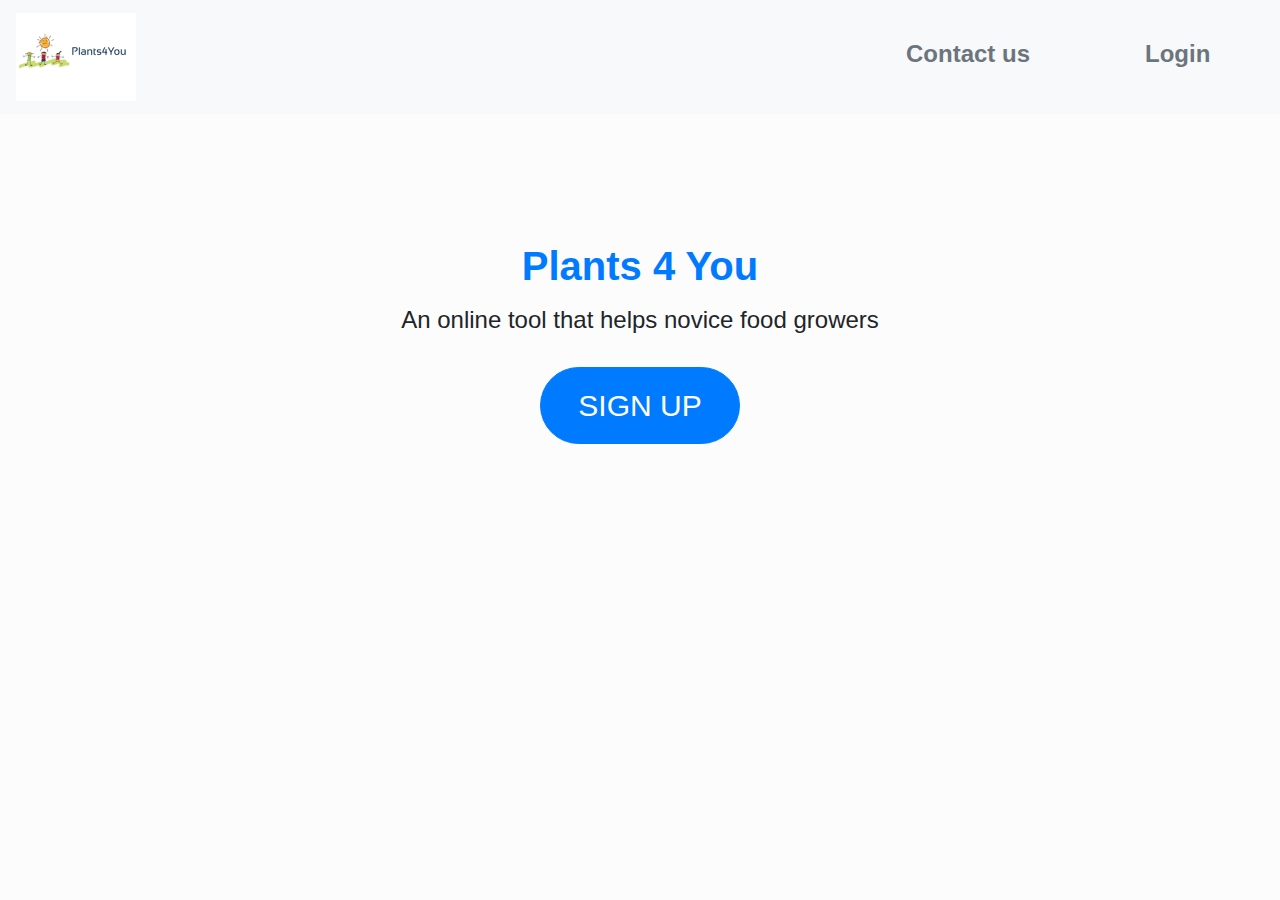
<file: index.html>
<!doctype html>
<html lang="en">
  <head>
    <!-- Required meta tags -->
    <meta charset="utf-8">
    <meta name="viewport" content="width=device-width, initial-scale=1, shrink-to-fit=no">

    <!-- Bootstrap CSS -->
    <link rel="stylesheet" href="https://stackpath.bootstrapcdn.com/bootstrap/4.4.1/css/bootstrap.min.css" integrity="sha384-Vkoo8x4CGsO3+Hhxv8T/Q5PaXtkKtu6ug5TOeNV6gBiFeWPGFN9MuhOf23Q9Ifjh" crossorigin="anonymous">
    <link rel="stylesheet" href="index.css">
    <title>Plants4You</title>
  </head>
  <body>
    <nav class="navbar navbar-light bg-light justify-content-between">
        <a class="navbar-brand"><img src="hci_logo.png" alt=""></a>
        <form class="form-inline">
            <a href="sign_up.html"><input class="form-control mr-sm-2 mr-5" type="text" placeholder="Contact us" aria-label="Search"> </a>
            <a href="sign_up.html"><input class="form-control" type="text" placeholder="Login" aria-label="Search" style="
            margin-right: -100px;"> </a>
        </form>
    </nav>

    <div class="main">
        <div class="d-flex justify-content-center">
                <h1>Plants 4 You</h1>
        </div>

        <div class="d-flex justify-content-center mt-2">
            <h4>An online tool that helps novice food growers</h4>
        </div>

        <div class="d-flex justify-content-center mt-4">
            <a class="btn btn-lg btn-primary sign-btn" href="signup.html">Sign up</a>
        </div>
    </div>
    <!-- Optional JavaScript -->
    <!-- jQuery first, then Popper.js, then Bootstrap JS -->
    <script src="https://code.jquery.com/jquery-3.4.1.slim.min.js" integrity="sha384-J6qa4849blE2+poT4WnyKhv5vZF5SrPo0iEjwBvKU7imGFAV0wwj1yYfoRSJoZ+n" crossorigin="anonymous"></script>
    <script src="https://cdn.jsdelivr.net/npm/popper.js@1.16.0/dist/umd/popper.min.js" integrity="sha384-Q6E9RHvbIyZFJoft+2mJbHaEWldlvI9IOYy5n3zV9zzTtmI3UksdQRVvoxMfooAo" crossorigin="anonymous"></script>
    <script src="https://stackpath.bootstrapcdn.com/bootstrap/4.4.1/js/bootstrap.min.js" integrity="sha384-wfSDF2E50Y2D1uUdj0O3uMBJnjuUD4Ih7YwaYd1iqfktj0Uod8GCExl3Og8ifwB6" crossorigin="anonymous"></script>
  </body>
</html>
</file>
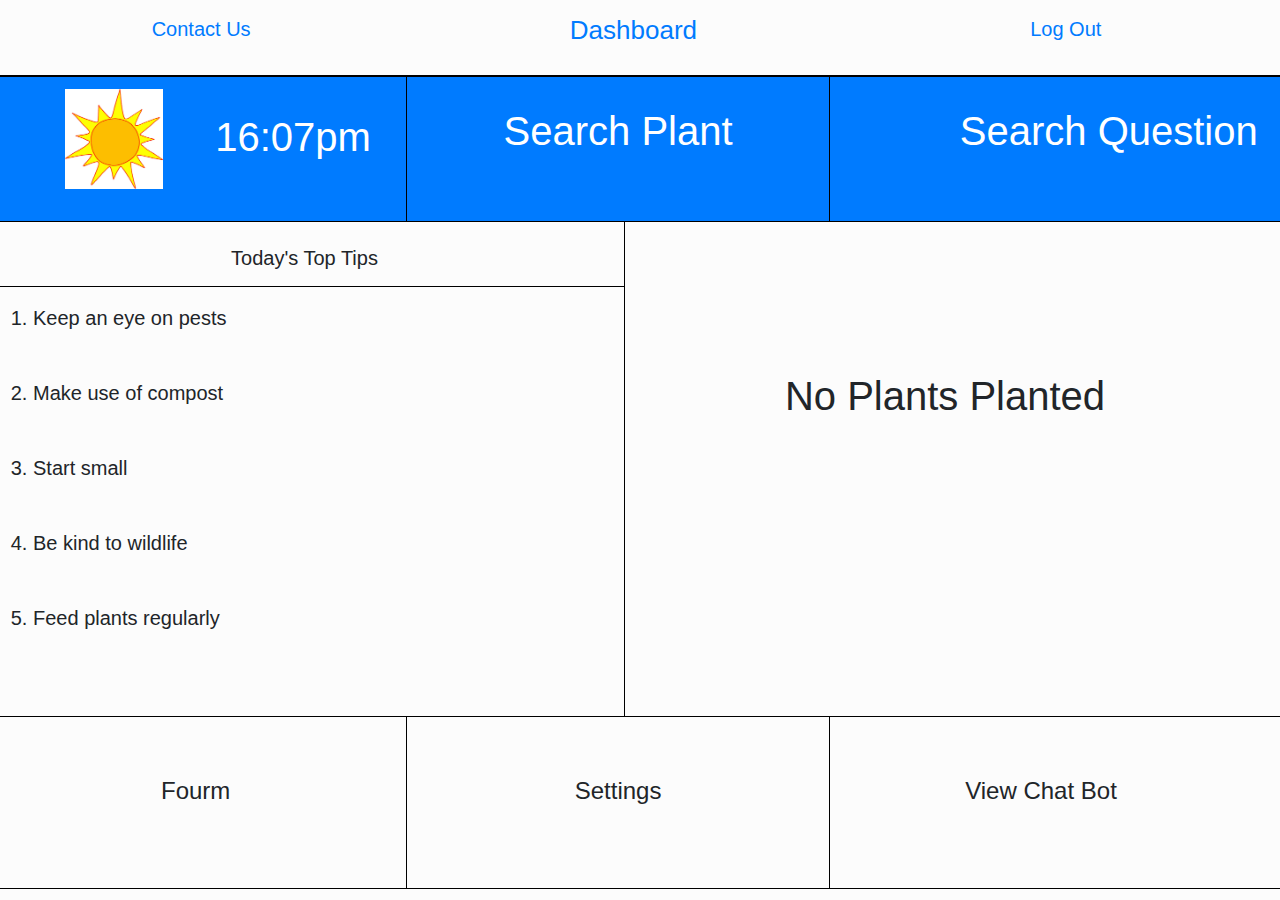
<file: dashboard.html>
<!doctype html>
<html lang="en">
  <head>
    <!-- Required meta tags -->
    <meta charset="utf-8">
    <meta name="viewport" content="width=device-width, initial-scale=1, shrink-to-fit=no">

    <!-- Bootstrap CSS -->
    <link rel="stylesheet" href="https://stackpath.bootstrapcdn.com/bootstrap/4.4.1/css/bootstrap.min.css" integrity="sha384-Vkoo8x4CGsO3+Hhxv8T/Q5PaXtkKtu6ug5TOeNV6gBiFeWPGFN9MuhOf23Q9Ifjh" crossorigin="anonymous">
    <link rel="stylesheet" href="index.css">
    <title>Hello, world!</title>
  </head>
  <body>
    <nav class="dashboard-nav">
        <div class="row">
            <div class="column-1"><h2 class="text-center text-primary">Contact Us</h2></div>
            <div class="column-1"><h1 class="text-center text-primary">Dashboard</h1></div>
            <div class="column-1"><a href="index.html"><h2 class="text-center text-primary">Log Out</h2></a></div>
        </div>
    </nav>

    <div class="dashboard-main">
      <div class="row bg-primary">
        <div class="column"><img src="sun-img.png" alt="" class=""> <h4 class="time text-white ml-5 mt-5 text-center"> 16:07pm</h4></div>
        <div class="column"><a href="search_plant.html"><h1 class="text-center text-white">Search Plant</h1></a></div>
        <div class="column"><h1 class="search-question text-white">Search Question</h1></div>
      </div>

      <div class="row dashboard-main-row">
        <div class="dashboard-main-row-column">
          <h5 class="text-center mt-4">Today's Top Tips</h5>
          <hr>
            <ol type="1" class="ml-5 tips">
              <li>Keep an eye on pests</li>
              <li>Make use of compost</li>
              <li>Start small</li>
              <li>Be kind to wildlife</li>
              <li>Feed plants regularly</li>
            </ol>


        </div>
        <div class="dashboard-main-row-column">
          <h2 class="text-center no-plants-planted"> No Plants Planted</h2>
        </div>
      </div>

      <div class="row">
        <div class="bottom-column"> <h4 class="text-center">Fourm</h4></div>
        <div class="bottom-column"><h4 class="text-center">Settings</h4></div>
        <div class="bottom-column"><h4 class="text-center">View Chat Bot</h4></div>
      </div>
    </div>
    
    <!-- Optional JavaScript -->
    <!-- jQuery first, then Popper.js, then Bootstrap JS -->
    <script src="https://code.jquery.com/jquery-3.4.1.slim.min.js" integrity="sha384-J6qa4849blE2+poT4WnyKhv5vZF5SrPo0iEjwBvKU7imGFAV0wwj1yYfoRSJoZ+n" crossorigin="anonymous"></script>
    <script src="https://cdn.jsdelivr.net/npm/popper.js@1.16.0/dist/umd/popper.min.js" integrity="sha384-Q6E9RHvbIyZFJoft+2mJbHaEWldlvI9IOYy5n3zV9zzTtmI3UksdQRVvoxMfooAo" crossorigin="anonymous"></script>
    <script src="https://stackpath.bootstrapcdn.com/bootstrap/4.4.1/js/bootstrap.min.js" integrity="sha384-wfSDF2E50Y2D1uUdj0O3uMBJnjuUD4Ih7YwaYd1iqfktj0Uod8GCExl3Og8ifwB6" crossorigin="anonymous"></script>
  </body>
</html>
</file>
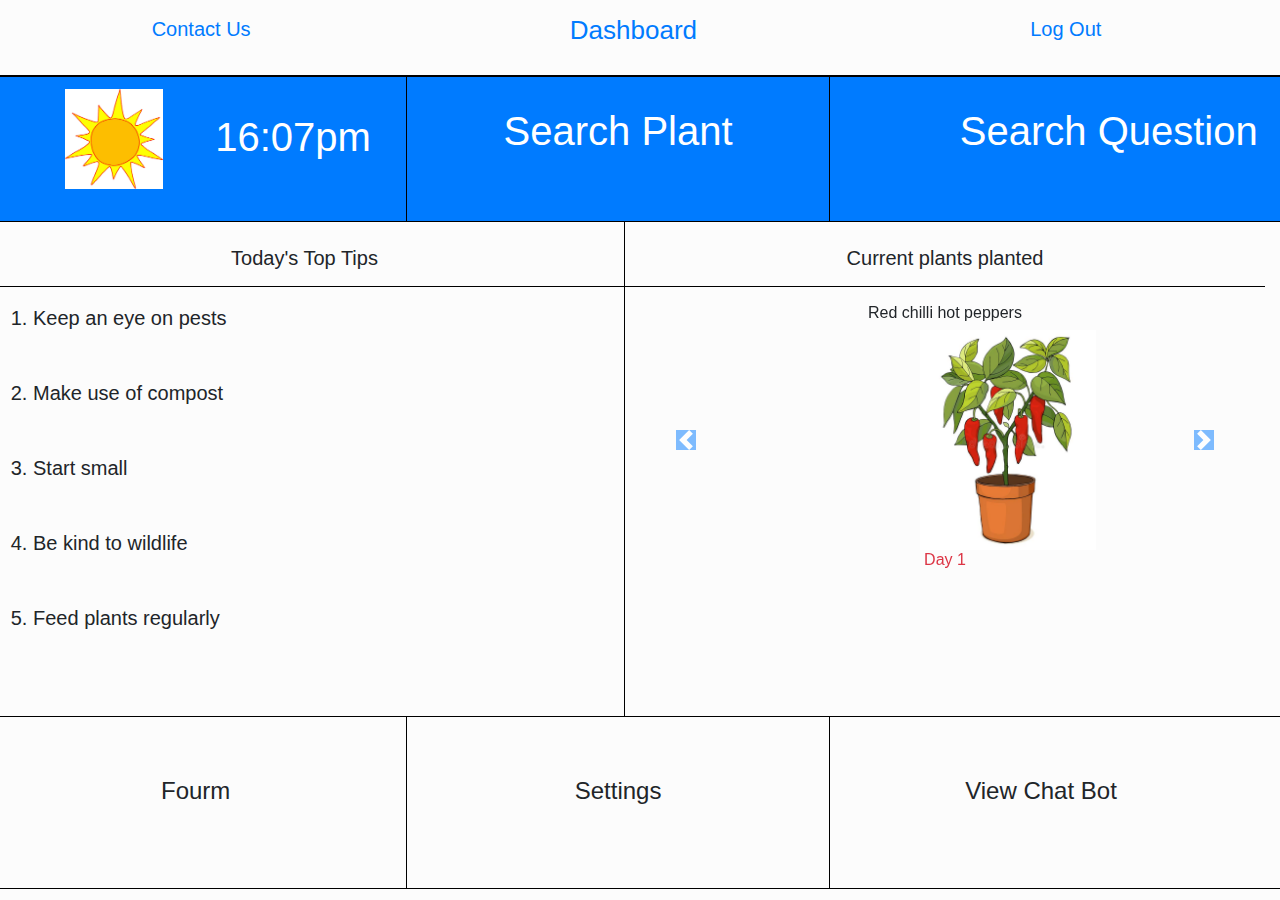
<file: dashboard_with_plants.html>
<!doctype html>
<html lang="en">
  <head>
    <!-- Required meta tags -->
    <meta charset="utf-8">
    <meta name="viewport" content="width=device-width, initial-scale=1, shrink-to-fit=no">

    <!-- Bootstrap CSS -->
    <link rel="stylesheet" href="https://stackpath.bootstrapcdn.com/bootstrap/4.4.1/css/bootstrap.min.css" integrity="sha384-Vkoo8x4CGsO3+Hhxv8T/Q5PaXtkKtu6ug5TOeNV6gBiFeWPGFN9MuhOf23Q9Ifjh" crossorigin="anonymous">
    <link rel="stylesheet" href="index.css">
    <title>Hello, world!</title>
  </head>
  <body>
    <nav class="dashboard-nav">
      <div class="row">
          <div class="column-1"><h2 class="text-center text-primary">Contact Us</h2></div>
          <div class="column-1"><h1 class="text-center text-primary">Dashboard</h1></div>
          <div class="column-1"><a href="index.html"><h2 class="text-center text-primary">Log Out</h2></a></div>
      </div>
    </nav>

    <div class="dashboard-main">
      <div class="row bg-primary">
        <div class="column"><img src="sun-img.png" alt="" class=""> <h4 class="time text-white ml-5 mt-5 text-center"> 16:07pm</h4></div>
        <div class="column"><a href="search_plant.html"><h1 class="text-center text-white">Search Plant</h1></a></div>
        <div class="column"><h1 class="search-question text-white">Search Question</h1></div>
      </div>

      <div class="row dashboard-main-row">
        <div class="dashboard-main-row-column">
          <h5 class="text-center mt-4">Today's Top Tips</h5>
          <hr>
            <ol type="1" class="ml-5 tips">
              <li>Keep an eye on pests</li>
              <li>Make use of compost</li>
              <li>Start small</li>
              <li>Be kind to wildlife</li>
              <li>Feed plants regularly</li>
            </ol>


        </div>
        <div class="dashboard-main-row-column">
            <h5 class="text-center mt-4">Current plants planted</h5>
             <hr>
            <div class="container">
                <div id="carouselExampleControls" class="carousel slide" data-ride="carousel">
                    <div class="carousel-inner">
                      <div class="carousel-item active">
                        <h6 class="text-center">Red chilli hot peppers</h6>
                        <a href="to_do_list_plant.html"><img class="plant-img" src="chilli-peppers.jpg" alt="First slide"></a>
                        <h6 class="text-center text-danger">Day 1</h6>
                       </div>
                        

                       <div class="carousel-item">
                        <h6 class="text-center">Salad leaves</h6>
                        <a href="to_do_list_plant.html"><img class="plant-img" src="salad leaves.jpg" alt="First slide"></a>
                        <h6 class="text-center text-danger">Day 1</h6>
                       </div>

                       <div class="carousel-item">
                        <h6 class="text-center">Onion</h6>
                        <a href="to_do_list_plant.html"><img class="plant-img" src="onion.jpg" alt="First slide"></a>
                        <h6 class="text-center text-danger">Day 1</h6>
                       </div>
                    </div>
                    <a class="carousel-control-prev" href="#carouselExampleControls" role="button" data-slide="prev">
                      <span class="carousel-control-prev-icon" aria-hidden="true"></span>
                      <span class="sr-only">Previous</span>
                    </a>
                    <a class="carousel-control-next" href="#carouselExampleControls" role="button" data-slide="next">
                      <span class="carousel-control-next-icon" aria-hidden="true"></span>
                      <span class="sr-only">Next</span>
                    </a>
                  </div>
                </div>
            </div>
           
      </div>

      <div class="row">
        <div class="bottom-column"> <h4 class="text-center">Fourm</h4></div>
        <div class="bottom-column"><h4 class="text-center">Settings</h4></div>
        <div class="bottom-column"><h4 class="text-center">View Chat Bot</h4></div>
      </div>
    </div>
    
    <!-- Optional JavaScript -->
    <!-- jQuery first, then Popper.js, then Bootstrap JS -->
    <script src="https://code.jquery.com/jquery-3.4.1.slim.min.js" integrity="sha384-J6qa4849blE2+poT4WnyKhv5vZF5SrPo0iEjwBvKU7imGFAV0wwj1yYfoRSJoZ+n" crossorigin="anonymous"></script>
    <script src="https://cdn.jsdelivr.net/npm/popper.js@1.16.0/dist/umd/popper.min.js" integrity="sha384-Q6E9RHvbIyZFJoft+2mJbHaEWldlvI9IOYy5n3zV9zzTtmI3UksdQRVvoxMfooAo" crossorigin="anonymous"></script>
    <script src="https://stackpath.bootstrapcdn.com/bootstrap/4.4.1/js/bootstrap.min.js" integrity="sha384-wfSDF2E50Y2D1uUdj0O3uMBJnjuUD4Ih7YwaYd1iqfktj0Uod8GCExl3Og8ifwB6" crossorigin="anonymous"></script>
  </body>
</html>
</file>
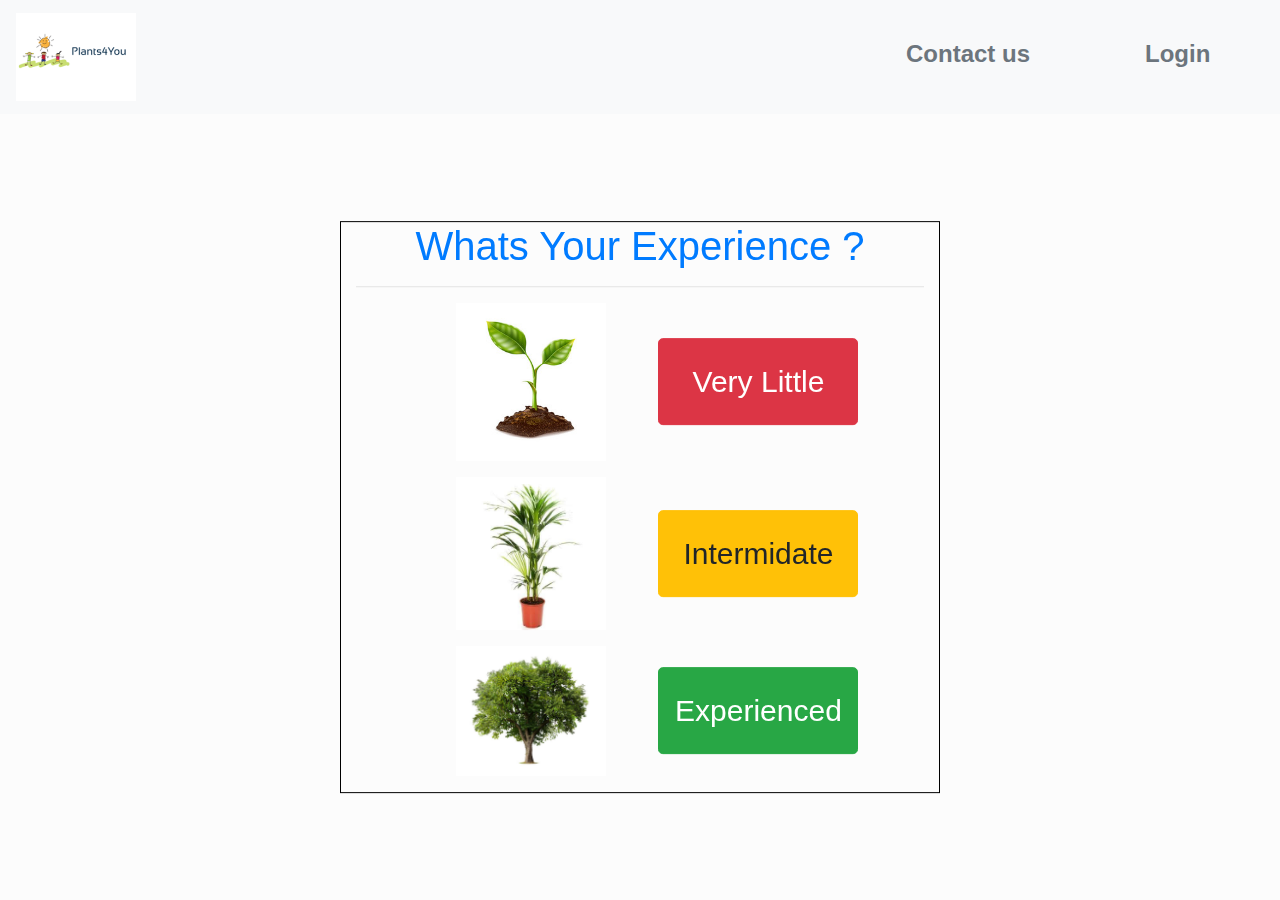
<file: experience.html>
<!doctype html>
<html lang="en">
  <head>
    <!-- Required meta tags -->
    <meta charset="utf-8">
    <meta name="viewport" content="width=device-width, initial-scale=1, shrink-to-fit=no">

    <!-- Bootstrap CSS -->
    <link rel="stylesheet" href="https://stackpath.bootstrapcdn.com/bootstrap/4.4.1/css/bootstrap.min.css" integrity="sha384-Vkoo8x4CGsO3+Hhxv8T/Q5PaXtkKtu6ug5TOeNV6gBiFeWPGFN9MuhOf23Q9Ifjh" crossorigin="anonymous">
    <link rel="stylesheet" href="index.css">
    <title>Plants4You</title>
  </head>
  <body>
    <nav class="navbar navbar-light bg-light justify-content-between">
        <a class="navbar-brand"><img src="hci_logo.png" alt=""></a>
        <form class="form-inline">
            <input class="form-control mr-sm-2 mr-5" type="text" placeholder="Contact us" aria-label="Search">
            <input class="form-control" type="text" placeholder="Login" aria-label="Search" style="
            margin-right: -100px;">
        </form>
    </nav>

    <div class="container experinece-form">
        <form>
            <h1 class="text-center heading text-primary">Whats Your Experience ? </h1>
            <hr>

            <div class="form-group">
                <img class="experinece-img mr-5" id=""  src="small-plant.jpg">
               <a href="profile_settings.html" class="btn-lg btn btn-danger expeience-btn">Very Little </a>
            </div>

            <div class="form-group">
                <img class="experinece-img mr-5" id=""  src="med-plant.jpg">
                <a href="profile_settings.html" class="btn-lg btn btn-warning expeience-btn">Intermidate </a>
            </div>

            <div class="form-group">
                <img class="experinece-img mr-5" id=""  src="advanced-plant.jpg">
                <a href="profile_settings.html" class="btn-lg btn btn-success expeience-btn">Experienced </a>
            </div>

        </form>
    </div>
    
    <!-- Optional JavaScript -->
    <!-- jQuery first, then Popper.js, then Bootstrap JS -->
    <script src="https://code.jquery.com/jquery-3.4.1.slim.min.js" integrity="sha384-J6qa4849blE2+poT4WnyKhv5vZF5SrPo0iEjwBvKU7imGFAV0wwj1yYfoRSJoZ+n" crossorigin="anonymous"></script>
    <script src="https://cdn.jsdelivr.net/npm/popper.js@1.16.0/dist/umd/popper.min.js" integrity="sha384-Q6E9RHvbIyZFJoft+2mJbHaEWldlvI9IOYy5n3zV9zzTtmI3UksdQRVvoxMfooAo" crossorigin="anonymous"></script>
    <script src="https://stackpath.bootstrapcdn.com/bootstrap/4.4.1/js/bootstrap.min.js" integrity="sha384-wfSDF2E50Y2D1uUdj0O3uMBJnjuUD4Ih7YwaYd1iqfktj0Uod8GCExl3Og8ifwB6" crossorigin="anonymous"></script>
  </body>
</html>
</file>
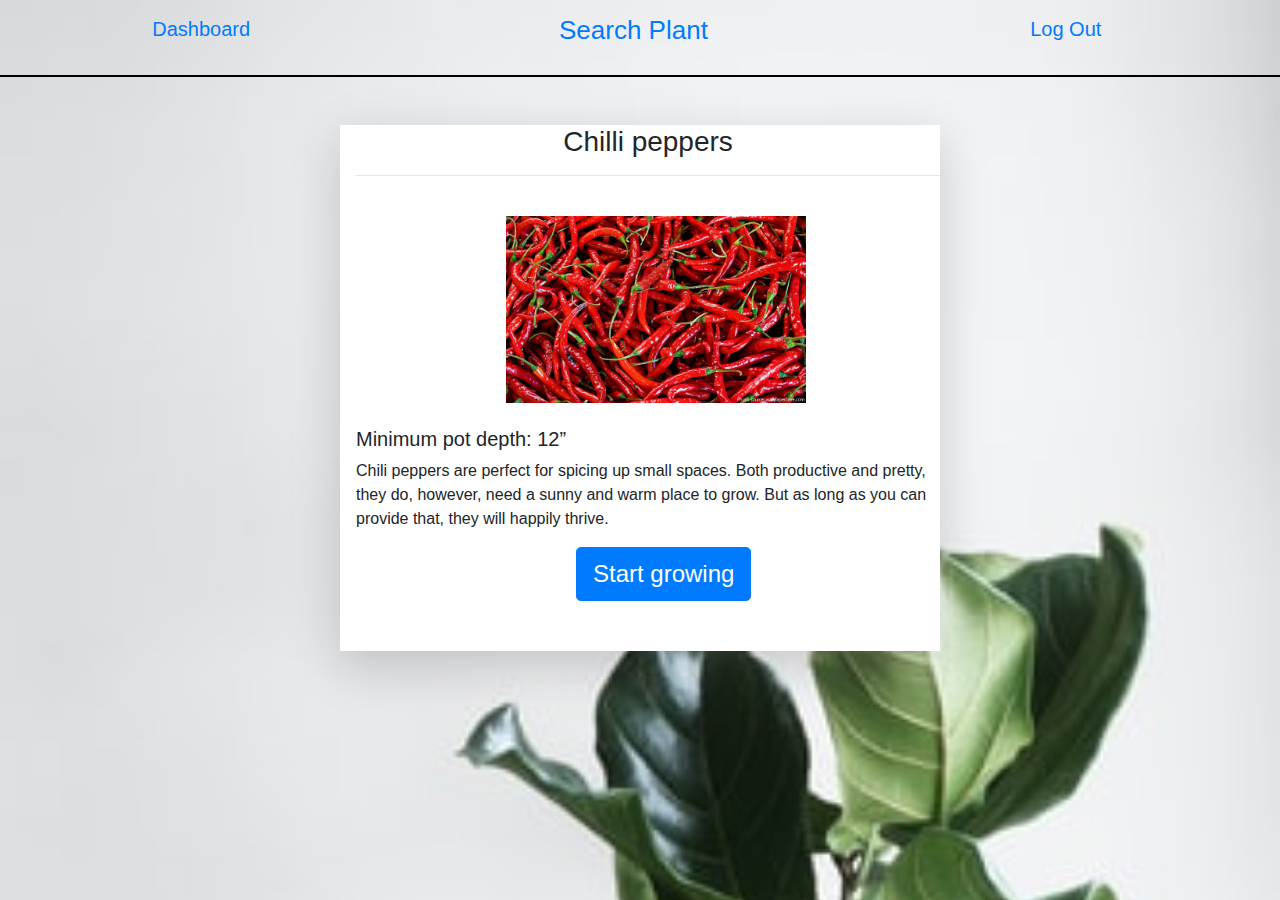
<file: inner_search_result.html>
<!doctype html>
<html lang="en">
  <head>
    <!-- Required meta tags -->
    <meta charset="utf-8">
    <meta name="viewport" content="width=device-width, initial-scale=1, shrink-to-fit=no">

    <!-- Bootstrap CSS -->
    <link rel="stylesheet" href="https://stackpath.bootstrapcdn.com/bootstrap/4.4.1/css/bootstrap.min.css" integrity="sha384-Vkoo8x4CGsO3+Hhxv8T/Q5PaXtkKtu6ug5TOeNV6gBiFeWPGFN9MuhOf23Q9Ifjh" crossorigin="anonymous">
    <link rel="stylesheet" href="search_plant_results.css">
    <title>Hello, world!</title>
  </head>
  <body>
    <nav class="dashboard-nav">
        <div class="row">
            <div class="column-1"><h2 class="text-center text-primary">Dashboard</h2></div>
            <div class="column-1"><h1 class="text-center text-primary">Search Plant</h1></div>
            <div class="column-1"><h2 class="text-center text-primary">Log Out</h2></div>
        </div>
    </nav>
    
    <main class="shadow-lg mt-5 pl-3 inner-main">
        <h3 class="text-center">Chilli peppers</h3>
        <hr>
        <img src="chili-peppers_inner.jpg" alt="" class="inner-img mt-4">
        <h5 class="mt-4">Minimum pot depth: 12”</h5>
        <p>Chili peppers are perfect for spicing up small spaces. Both productive and pretty, they do, however, need a sunny and warm place to grow. But as long as you can provide that, they will happily thrive.</p>
        <a class="btn btn-lg btn-primary start-growing-btn" href="to_do_list_plant.html">Start growing</a>
    </main> 
    
    <!-- Optional JavaScript -->
    <!-- jQuery first, then Popper.js, then Bootstrap JS -->
    <script src="https://code.jquery.com/jquery-3.4.1.slim.min.js" integrity="sha384-J6qa4849blE2+poT4WnyKhv5vZF5SrPo0iEjwBvKU7imGFAV0wwj1yYfoRSJoZ+n" crossorigin="anonymous"></script>
    <script src="https://cdn.jsdelivr.net/npm/popper.js@1.16.0/dist/umd/popper.min.js" integrity="sha384-Q6E9RHvbIyZFJoft+2mJbHaEWldlvI9IOYy5n3zV9zzTtmI3UksdQRVvoxMfooAo" crossorigin="anonymous"></script>
    <script src="https://stackpath.bootstrapcdn.com/bootstrap/4.4.1/js/bootstrap.min.js" integrity="sha384-wfSDF2E50Y2D1uUdj0O3uMBJnjuUD4Ih7YwaYd1iqfktj0Uod8GCExl3Og8ifwB6" crossorigin="anonymous"></script>
  </body>
</html>
</file>
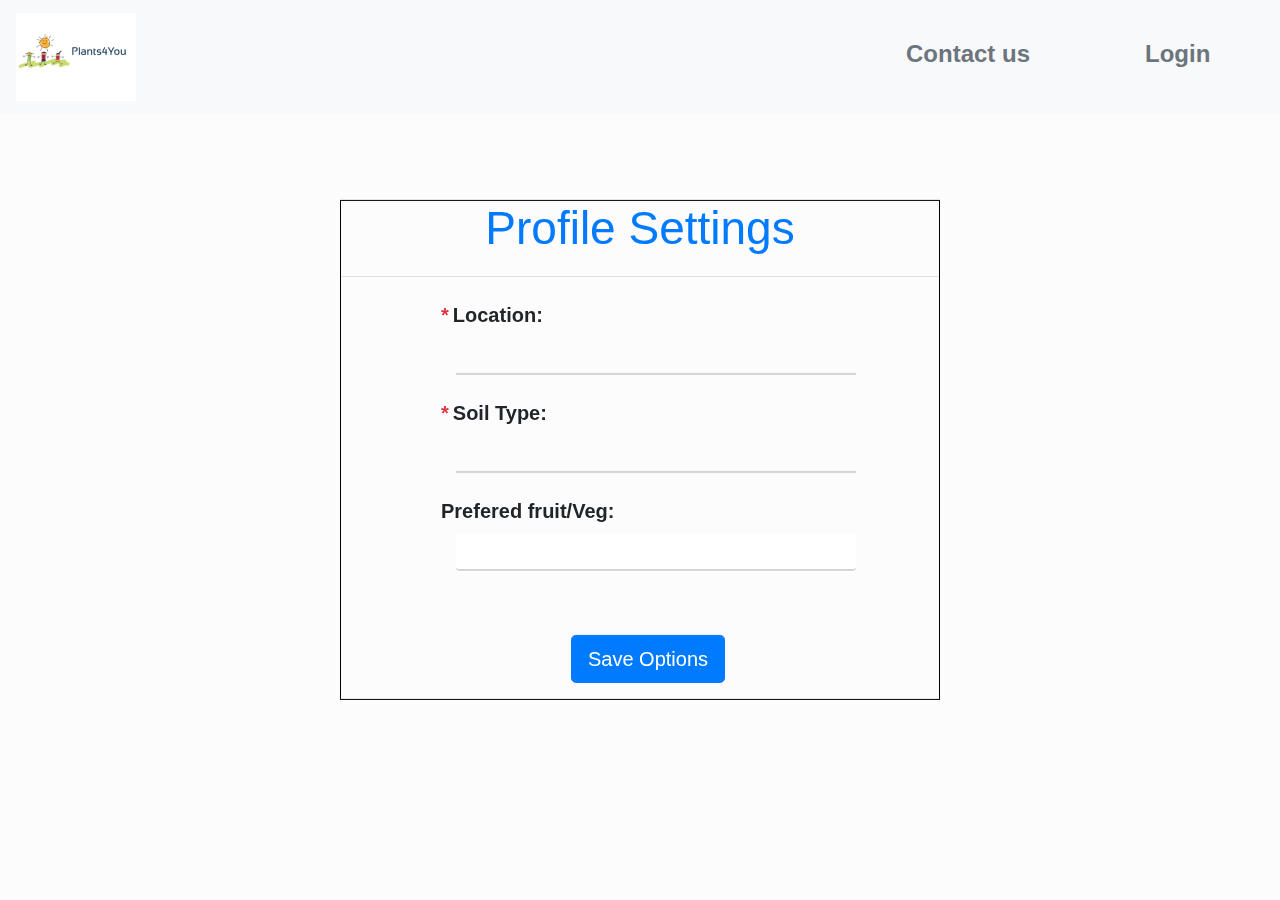
<file: profile_settings.html>
<!doctype html>
<html lang="en">
  <head>
    <!-- Required meta tags -->
    <meta charset="utf-8">
    <meta name="viewport" content="width=device-width, initial-scale=1, shrink-to-fit=no">

    <!-- Bootstrap CSS -->
    <link rel="stylesheet" href="https://stackpath.bootstrapcdn.com/bootstrap/4.4.1/css/bootstrap.min.css" integrity="sha384-Vkoo8x4CGsO3+Hhxv8T/Q5PaXtkKtu6ug5TOeNV6gBiFeWPGFN9MuhOf23Q9Ifjh" crossorigin="anonymous">
    <link rel="stylesheet" href="index.css">
    <title>Plants4You</title>
  </head>
  <body>
    <nav class="navbar navbar-light bg-light justify-content-between">
        <a class="navbar-brand"><img src="hci_logo.png" alt=""></a>
        <form class="form-inline">
            <input class="form-control mr-sm-2 mr-5" type="text" placeholder="Contact us" aria-label="Search">
            <input class="form-control" type="text" placeholder="Login" aria-label="Search" style="
            margin-right: -100px;">
        </form>
    </nav>

    <div class="container sign-up-form">
        <form>
            <h1 class="text-center heading">Profile Settings</h1>
            <hr>
            <div class="form-group row">
                <label for="staticEmail" class="col-form-label profile-label profile-settings-label"><span class="text-danger mr-1">*</span>Location:</label>
                <div class="col-sm-10">
                    <input type="text" readonly class="profile-settings-input form-control-plaintext" id="staticEmail" value="">
                </div>
            </div>

            <div class="form-group row">
                <label for="staticEmail" class="col-form-label profile-label profile-settings-label"><span class="text-danger mr-1">*</span>Soil Type:</label>
                <div class="col-sm-10">
                    <input type="text" readonly class="profile-settings-input form-control-plaintext" id="staticEmail" value="">
                </div>
            </div>
            
            <div class="form-group row">
                <label for="inputPassword" class="col-form-label profile-label profile-settings-label">Prefered fruit/Veg:</label>
                <div class="col-sm-10">
                    <input type="password" class="form-control profile-settings-input" id="inputPassword" placeholder="">
                </div>
            </div>

            <div class="row justify-content-center">
                <a type="submit" class="btn btn-primary btn-lg mt-5 mb-3 ml-3" href="dashboard_with_plants.html">Save Options</a>
            </div>
        </form>
    </div>
    
    <!-- Optional JavaScript -->
    <!-- jQuery first, then Popper.js, then Bootstrap JS -->
    <script src="https://code.jquery.com/jquery-3.4.1.slim.min.js" integrity="sha384-J6qa4849blE2+poT4WnyKhv5vZF5SrPo0iEjwBvKU7imGFAV0wwj1yYfoRSJoZ+n" crossorigin="anonymous"></script>
    <script src="https://cdn.jsdelivr.net/npm/popper.js@1.16.0/dist/umd/popper.min.js" integrity="sha384-Q6E9RHvbIyZFJoft+2mJbHaEWldlvI9IOYy5n3zV9zzTtmI3UksdQRVvoxMfooAo" crossorigin="anonymous"></script>
    <script src="https://stackpath.bootstrapcdn.com/bootstrap/4.4.1/js/bootstrap.min.js" integrity="sha384-wfSDF2E50Y2D1uUdj0O3uMBJnjuUD4Ih7YwaYd1iqfktj0Uod8GCExl3Og8ifwB6" crossorigin="anonymous"></script>
  </body>
</html>
</file>
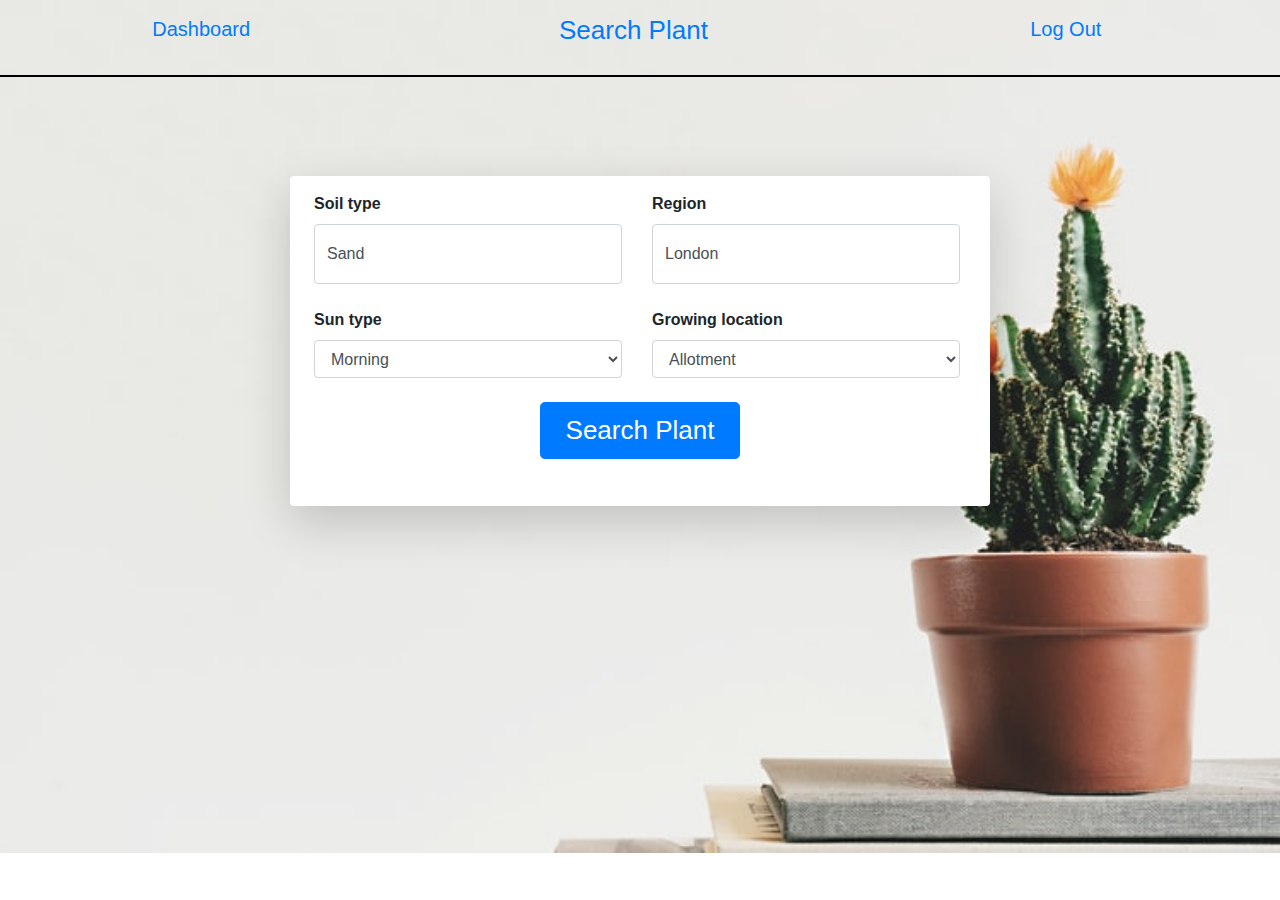
<file: search_plant.html>
<!doctype html>
<html lang="en">
  <head>
    <!-- Required meta tags -->
    <meta charset="utf-8">
    <meta name="viewport" content="width=device-width, initial-scale=1, shrink-to-fit=no">

    <!-- Bootstrap CSS -->
    <link rel="stylesheet" href="https://stackpath.bootstrapcdn.com/bootstrap/4.4.1/css/bootstrap.min.css" integrity="sha384-Vkoo8x4CGsO3+Hhxv8T/Q5PaXtkKtu6ug5TOeNV6gBiFeWPGFN9MuhOf23Q9Ifjh" crossorigin="anonymous">
    <link rel="stylesheet" href="search_plant.css">
    <title>Hello, world!</title>
  </head>
  <body>
    <nav class="dashboard-nav">
        <div class="row">
            <div class="column-1"><h2 class="text-center text-primary">Dashboard</h2></div>
            <div class="column-1"><h1 class="text-center text-primary">Search Plant</h1></div>
            <div class="column-1"><h2 class="text-center text-primary">Log Out</h2></div>
        </div>
    </nav>

        <form action="" class="bg-white shadow-lg search_plant_form pl-4 pt-3 rounded">
            <div class="row">
                <div class="col">
                    <label for="exampleFormControlInput1">Soil type</label>
                    <input type="text" class="form-control" id="" placeholder="" value="Sand">
                </div>

                <div class="col">
                    <label for="exampleFormControlInput1">Region</label>
                    <input type="text" class="form-control" id="" value="London">
                </div>
            </div>

            <div class="row mt-4">
                <div class="col">
                    <label for="exampleFormControlInput1">Sun type</label>
                    <select id="" class="form-control">
                        <option selected>Morning</option>
                        <option>Afternoon</option>
                        <option>All-day</option>
                      </select>
                </div>

                <div class="col">
                    <label for="exampleFormControlInput1">Growing location</label>
                <select id="inputState" class="form-control">
                    <option selected>Allotment</option>
                    <option>Garden</option>
                    <option>Patio</option>
                  </select>
                </div>
            </div>

            <a class="btn btn-primary btn-lg btn-search mt-4" href="search_plant_results.html">Search Plant</a>
        </form>
    
    <!-- Optional JavaScript -->
    <!-- jQuery first, then Popper.js, then Bootstrap JS -->
    <script src="https://code.jquery.com/jquery-3.4.1.slim.min.js" integrity="sha384-J6qa4849blE2+poT4WnyKhv5vZF5SrPo0iEjwBvKU7imGFAV0wwj1yYfoRSJoZ+n" crossorigin="anonymous"></script>
    <script src="https://cdn.jsdelivr.net/npm/popper.js@1.16.0/dist/umd/popper.min.js" integrity="sha384-Q6E9RHvbIyZFJoft+2mJbHaEWldlvI9IOYy5n3zV9zzTtmI3UksdQRVvoxMfooAo" crossorigin="anonymous"></script>
    <script src="https://stackpath.bootstrapcdn.com/bootstrap/4.4.1/js/bootstrap.min.js" integrity="sha384-wfSDF2E50Y2D1uUdj0O3uMBJnjuUD4Ih7YwaYd1iqfktj0Uod8GCExl3Og8ifwB6" crossorigin="anonymous"></script>
  </body>
</html>
</file>
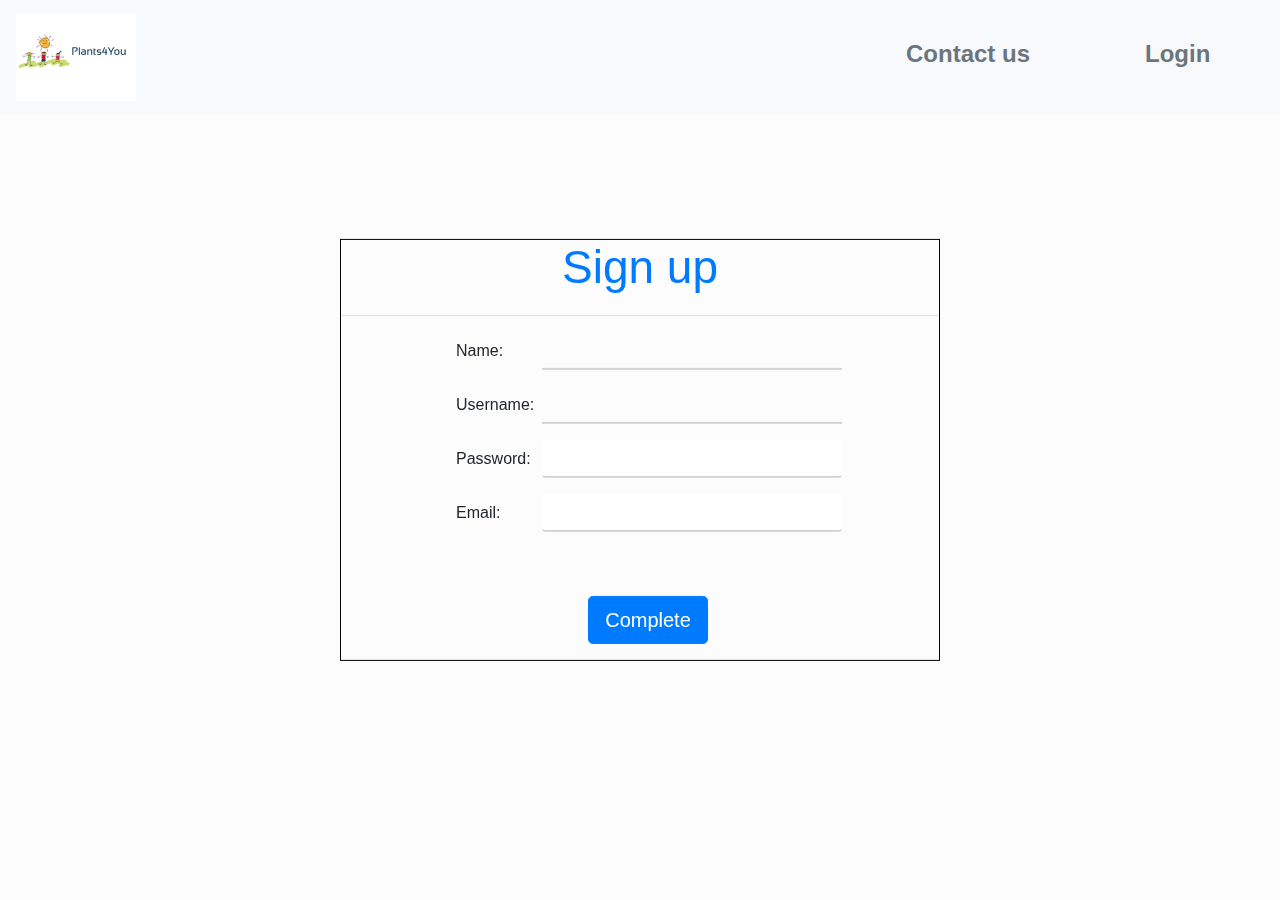
<file: signup.html>
<!doctype html>
<html lang="en">
  <head>
    <!-- Required meta tags -->
    <meta charset="utf-8">
    <meta name="viewport" content="width=device-width, initial-scale=1, shrink-to-fit=no">

    <!-- Bootstrap CSS -->
    <link rel="stylesheet" href="https://stackpath.bootstrapcdn.com/bootstrap/4.4.1/css/bootstrap.min.css" integrity="sha384-Vkoo8x4CGsO3+Hhxv8T/Q5PaXtkKtu6ug5TOeNV6gBiFeWPGFN9MuhOf23Q9Ifjh" crossorigin="anonymous">
    <link rel="stylesheet" href="index.css">
    <title>Plants4You</title>
  </head>
  <body>
    <nav class="navbar navbar-light bg-light justify-content-between">
        <a class="navbar-brand"><img src="hci_logo.png" alt=""></a>
        <form class="form-inline">
            <input class="form-control mr-sm-2 mr-5" type="text" placeholder="Contact us" aria-label="Search">
            <input class="form-control" type="text" placeholder="Login" aria-label="Search" style="
            margin-right: -100px;">
        </form>
    </nav>

    <div class="container sign-up-form">
        <form>
            <h1 class="text-center heading">Sign up</h1>
            <hr>
            <div class="form-group row">
                <label for="staticEmail" class="col-sm-2 col-form-label">Name:</label>
                <div class="col-sm-10">
                    <input type="text" readonly class="sign-up-input form-control-plaintext" id="staticEmail" value="">
                </div>
            </div>

            <div class="form-group row">
                <label for="staticEmail" class="col-sm-2 col-form-label">Username:</label>
                <div class="col-sm-10">
                    <input type="text" readonly class="sign-up-input form-control-plaintext" id="staticEmail" value="">
                </div>
            </div>
            
            <div class="form-group row">
                <label for="inputPassword" class="col-sm-2 col-form-label">Password:</label>
                <div class="col-sm-10">
                    <input type="password" class="form-control sign-up-input" id="inputPassword" placeholder="">
                </div>
            </div>

            <div class="form-group row">
                <label for="inputPassword" class="col-sm-2 col-form-label">Email:</label>
                <div class="col-sm-10">
                    <input type="password" class="form-control sign-up-input" id="inputPassword" placeholder="">
                </div>
            </div>

            <div class="row justify-content-center">
                <a type="submit" class="btn btn-primary btn-lg mt-5 mb-3 ml-3" href="experience.html">Complete</a>
            </div>
        </form>
    </div>
    
    <!-- Optional JavaScript -->
    <!-- jQuery first, then Popper.js, then Bootstrap JS -->
    <script src="https://code.jquery.com/jquery-3.4.1.slim.min.js" integrity="sha384-J6qa4849blE2+poT4WnyKhv5vZF5SrPo0iEjwBvKU7imGFAV0wwj1yYfoRSJoZ+n" crossorigin="anonymous"></script>
    <script src="https://cdn.jsdelivr.net/npm/popper.js@1.16.0/dist/umd/popper.min.js" integrity="sha384-Q6E9RHvbIyZFJoft+2mJbHaEWldlvI9IOYy5n3zV9zzTtmI3UksdQRVvoxMfooAo" crossorigin="anonymous"></script>
    <script src="https://stackpath.bootstrapcdn.com/bootstrap/4.4.1/js/bootstrap.min.js" integrity="sha384-wfSDF2E50Y2D1uUdj0O3uMBJnjuUD4Ih7YwaYd1iqfktj0Uod8GCExl3Og8ifwB6" crossorigin="anonymous"></script>
  </body>
</html>
</file>
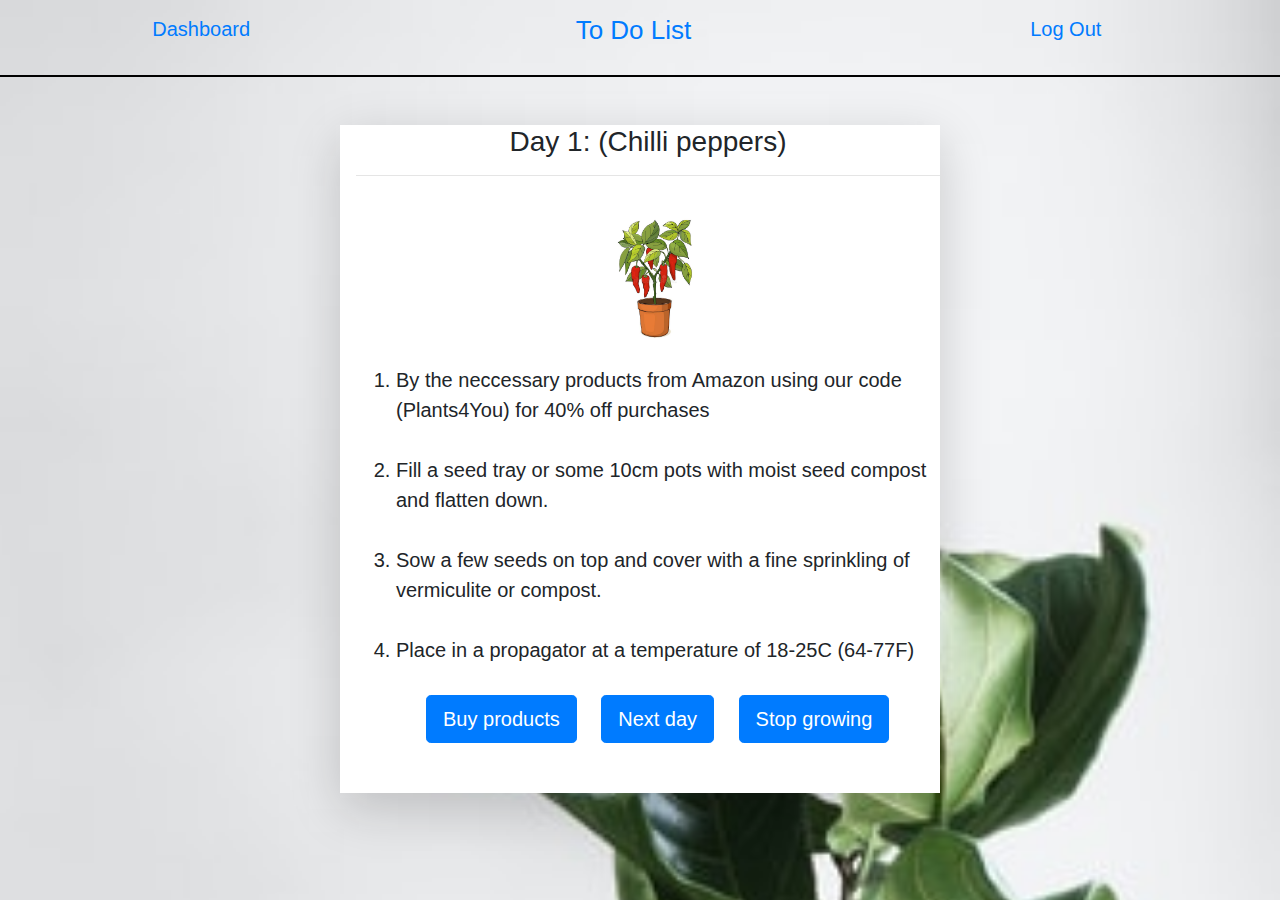
<file: to_do_list_plant.html>
<!doctype html>
<html lang="en">
  <head>
    <!-- Required meta tags -->
    <meta charset="utf-8">
    <meta name="viewport" content="width=device-width, initial-scale=1, shrink-to-fit=no">

    <!-- Bootstrap CSS -->
    <link rel="stylesheet" href="https://stackpath.bootstrapcdn.com/bootstrap/4.4.1/css/bootstrap.min.css" integrity="sha384-Vkoo8x4CGsO3+Hhxv8T/Q5PaXtkKtu6ug5TOeNV6gBiFeWPGFN9MuhOf23Q9Ifjh" crossorigin="anonymous">
    <link rel="stylesheet" href="search_plant_results.css">
    <title>Hello, world!</title>
  </head>
  <body>
    <nav class="dashboard-nav">
        <div class="row">
        <div class="column-1"> <a href="dashboard_with_plants.html"><h2 class="text-center text-primary">Dashboard</h2></a></div>
            <div class="column-1"><h1 class="text-center text-primary">To Do List</h1></div>
            <div class="column-1"><h2 class="text-center text-primary">Log Out</h2></div>
        </div>
    </nav>
    
    <main class="shadow-lg mt-5 pl-3 inner-main">
        <h3 class="text-center">Day 1: (Chilli peppers)</h3>
        <hr>
        <img src="chilli-peppers.jpg" alt="" class="to-do-img mt-4">
        <ol type="1" class="mt-4">
            <li>By the neccessary products from Amazon using our code (Plants4You) for 40% off purchases</li>
            <li>Fill a seed tray or some 10cm pots with moist seed compost and flatten down.</li>
            <li>Sow a few seeds on top and cover with a fine sprinkling of vermiculite or compost.</li>
            <li>Place in a propagator at a temperature of 18-25C (64-77F)</li>
        </ol>

        <button class="btn btn-primary btn-lg">Buy products</button> 
        <button class="btn btn-primary btn-lg">Next day</button>
        <button class="btn btn-primary btn-lg"> Stop growing</button>
    </main> 
    
    <!-- Optional JavaScript -->
    <!-- jQuery first, then Popper.js, then Bootstrap JS -->
    <script src="https://code.jquery.com/jquery-3.4.1.slim.min.js" integrity="sha384-J6qa4849blE2+poT4WnyKhv5vZF5SrPo0iEjwBvKU7imGFAV0wwj1yYfoRSJoZ+n" crossorigin="anonymous"></script>
    <script src="https://cdn.jsdelivr.net/npm/popper.js@1.16.0/dist/umd/popper.min.js" integrity="sha384-Q6E9RHvbIyZFJoft+2mJbHaEWldlvI9IOYy5n3zV9zzTtmI3UksdQRVvoxMfooAo" crossorigin="anonymous"></script>
    <script src="https://stackpath.bootstrapcdn.com/bootstrap/4.4.1/js/bootstrap.min.js" integrity="sha384-wfSDF2E50Y2D1uUdj0O3uMBJnjuUD4Ih7YwaYd1iqfktj0Uod8GCExl3Og8ifwB6" crossorigin="anonymous"></script>
  </body>
</html>
</file>
<file: index.css>
* {
  padding: 0;
  margin: 0; }

body {
  overflow-x: hidden;
  background-color: #fcfcfc; }

.navbar-brand img {
  width: 120px !important; }

.form-inline input {
  background-color: inherit;
  border: none; }
  .form-inline input::placeholder {
    font-size: 24px;
    font-weight: 700; }
  .form-inline input:active, .form-inline input:focus {
    border: none !important;
    background-color: inherit;
    border-color: #cccccc;
    box-shadow: none; }
  .form-inline input:hover {
    text-decoration: underline;
    cursor: pointer; }

.main {
  padding-top: 10%; }
  .main div h1 {
    color: #007bff;
    font-weight: 700; }

.sign-btn {
  border-radius: 590px;
  font-size: 30px;
  text-transform: uppercase;
  width: 200px;
  padding: 15px 20px; }

.sign-up-form form {
  position: fixed;
  top: 50%;
  left: 50%;
  transform: translate(-50%, -50%);
  border: 1px solid black;
  width: 600px; }
  .sign-up-form form .heading {
    color: #007bff;
    margin-bottom: 20px;
    font-size: 46px; }

.form-group {
  margin-left: 100px; }

.sign-up-input {
  width: 300px !important;
  border: none !important;
  border-bottom: 2px solid lightgray !important; }

.experinece-img {
  width: 150px !important; }

.expeience-btn {
  padding: 20px 5px;
  width: 200px;
  font-size: 30px; }

.experinece-form {
  position: fixed;
  top: 50%;
  left: 50%;
  transform: translate(-50%, -40%);
  border: 1px solid black;
  width: 600px; }

.profile-label {
  width: 200px !important; }

.profile-settings-input {
  width: 400px;
  border: none !important;
  border-bottom: 2px solid lightgray !important; }

.profile-settings-label {
  font-size: 20px;
  font-weight: 600; }

.dashboard-nav {
  padding-top: 5px; }
  .dashboard-nav .row .column-1 {
    width: 33%;
    border-bottom: 2px solid black;
    height: 8vh;
    z-index: 100; }
    .dashboard-nav .row .column-1 h1 {
      font-size: 26px;
      margin: 10px 0px 0px 0px !important; }
    .dashboard-nav .row .column-1 h2 {
      font-size: 20px;
      margin: 12px 0px 0px 0px; }

.dashboard-main .row {
  border-bottom: 1px black solid; }
  .dashboard-main .row .column img {
    height: 100px;
    margin-left: 80px;
    margin-top: -40px; }
  .dashboard-main .row .column .time {
    font-size: 30px;
    display: inline-block;
    margin-top: -10px;
    transform: translateY(-12px);
    font-size: 2.5rem; }
  .dashboard-main .row .column h1 {
    margin-top: 30px; }
    .dashboard-main .row .column h1:hover {
      cursor: pointer;
      text-decoration: underline; }
  .dashboard-main .row .column:not(:last-child) {
    width: 33vw;
    border-right: 1px black solid;
    height: 16vh; }
  .dashboard-main .row.dashboard-main-row {
    height: 55vh; }
    .dashboard-main .row.dashboard-main-row .dashboard-main-row-column {
      width: 50vw; }
      .dashboard-main .row.dashboard-main-row .dashboard-main-row-column:not(:last-child) {
        border-right: 1px solid black; }
      .dashboard-main .row.dashboard-main-row .dashboard-main-row-column hr {
        background-color: black; }
      .dashboard-main .row.dashboard-main-row .dashboard-main-row-column .tips li {
        margin-bottom: 5vh;
        font-size: 20px;
        font-weight: 400; }
        .dashboard-main .row.dashboard-main-row .dashboard-main-row-column .tips li:hover {
          cursor: pointer;
          text-decoration: underline; }

.search-question {
  margin-left: 130px; }

  .search-question:hover{
    text-decoration: none !important;
    cursor:default !important;
  }

.no-plants-planted {
  margin-top: 150px;
  font-size: 40px; }

.bottom-column {
  width: 33vw;
  height: 19vh; }
  .bottom-column:not(:last-child) {
    border-right: 1px solid black; }
  .bottom-column h4 {
    margin-top: 60px; }
    /* .bottom-column h4:hover {
      text-decoration: underline; } */

.plant-img {
  height: 220px !important;
  margin-left: 280px; }

.carousel-control-prev-icon, .carousel-control-next-icon {
  background-color: #007bff; }

.carousel-item img:hover {
  cursor: pointer; }
</file>
<file: search_plant_results.css>
body{
    background-image: url("plant_result.jpg");
    background-size: cover;
    background-repeat: no-repeat;
    position: relative;
}

.dashboard-nav{
    padding-top:5px;
} 


.dashboard-nav .row .column-1{
    width:33%;
    border-bottom: 2px solid black;
    height: 8vh;
    z-index: 100;
}

.dashboard-nav h1{
    font-size:26px;
    margin: 10px 0px 0px 0px !important;

}

.dashboard-nav h2{
    font-size: 20px;
     margin: 12px 0px 0px 0px;
}


main{
    width:600px;
    margin: 20px auto;
    height: 600px;
    background-color: white;
    overflow-y: scroll;
    overflow-x: hidden;
}

.alpha{
    font-size:20px;
}


.single-result{
    border:1px solid blue;
    width:500px;
    margin-left:1px;
}

.single-result:hover{
    cursor: pointer;
}


.single-result img{
    width:100px;
    height: 80px;
}

.single-result h4{
    margin: 20px 100px;
}


.inner-img{
    width:300px;
    transform: translateX(50%);
}

.start-growing-btn{
    transform: translateX(220px);
    font-size:24px;
}

.inner-main{
    overflow-y: hidden;
    height: auto;
    padding-bottom: 50px;
}

.to-do-img{
    width:100px;
    transform: translateX(250px);
}

.inner-main ol li{
    font-weight: 400;
    font-size:20px;
    margin-bottom:30px;
}

.inner-main button{
    margin-right: 20px;
    transform: translateX(70px);
}
</file>
<file: search_plant.css>
body{
    background-image: url("bg-image.jpg");
    background-size: cover;
    background-repeat: no-repeat;
    position: relative;
}

.dashboard-nav{
    padding-top:5px;
} 


.dashboard-nav .row .column-1{
    width:33%;
    border-bottom: 2px solid black;
    height: 8vh;
    z-index: 100;
}

.dashboard-nav h1{
    font-size:26px;
    margin: 10px 0px 0px 0px !important;

}

.dashboard-nav h2{
    font-size: 20px;
     margin: 12px 0px 0px 0px;
}

.search_plant_form{
    width:700px;
    height: 330px;
    margin:0 auto;
  transform: translateY(30%);
}

.search_plant_form .row{
    width:100%
}

.search_plant_form .row .col{
    font-weight: bold;
}
.search_plant_form .row .col input{
    height: 60px;
}

.btn-search{
    margin: 0 auto;
    position: absolute;
    left: 50%;
    transform: translateX(-50%);
    width: 200px;
    font-size:26px;
}
</file>
